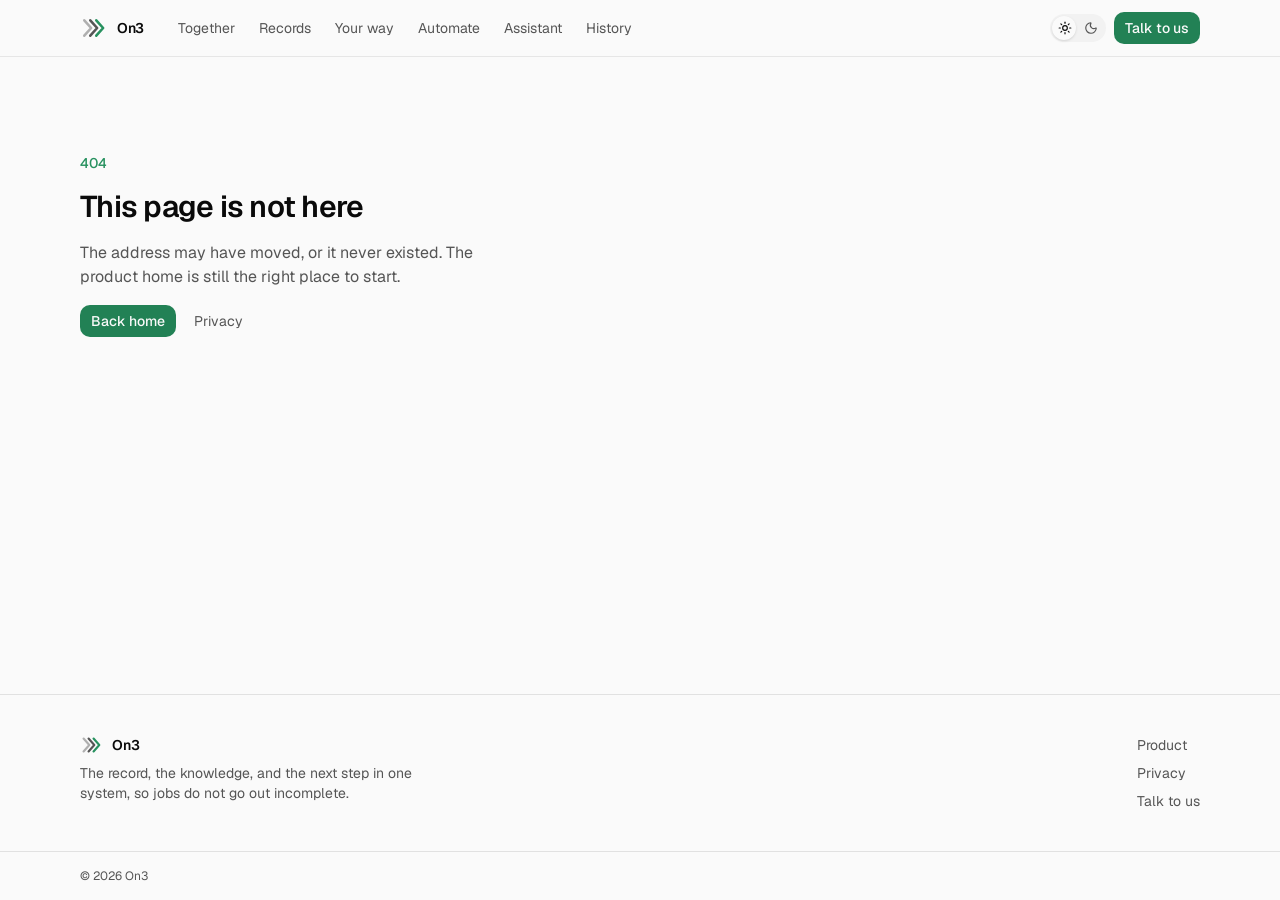
<file: index.html>
<!DOCTYPE html>
<html lang="en" suppressHydrationWarning>
  <head>
    <script>(function(){var k="on3-product-theme";var t;try{var cs=document.cookie.split(";");for(var i=0;i<cs.length;i++){var c=cs[i].trim();if(c.indexOf(k+"=")===0){try{t=decodeURIComponent(c.slice(k.length+1))}catch(e){}break}}}catch(e){}if(t!=="light"&&t!=="dark")t=null;try{if(t)localStorage.setItem(k,t);else localStorage.removeItem(k)}catch(e){}var dark=t==="dark"||(!t&&window.matchMedia("(prefers-color-scheme: dark)").matches);var r=document.documentElement;r.classList.toggle("dark",dark);r.style.colorScheme=dark?"dark":"light"})();</script>
    <meta charset="UTF-8" />
    <meta name="viewport" content="width=device-width, initial-scale=1.0" />
    <title>On3: Records, knowledge, and processes</title>
    <meta
      name="description"
      content="On3 is where your business records, knowledge, and processes live. Jobs go out incomplete when the how-to is in another tool and the next step is in someone's head. Put the record, the knowledge, and the process in one system."
    />
    <link rel="canonical" href="https://www.on3.au/" />
    <meta property="og:type" content="website" />
    <meta property="og:site_name" content="On3" />
    <meta property="og:url" content="https://www.on3.au/" />
    <meta property="og:title" content="On3: Records, knowledge, and processes" />
    <meta
      property="og:description"
      content="Jobs go out incomplete when the how-to is in another tool and the next step is in someone's head. Put the record, the knowledge, and the process in one system."
    />
    <meta property="og:image" content="https://www.on3.au/og.svg" />
    <meta name="twitter:card" content="summary_large_image" />
    <meta name="twitter:title" content="On3: Records, knowledge, and processes" />
    <meta
      name="twitter:description"
      content="Jobs go out incomplete when the how-to is in another tool and the next step is in someone's head. Put the record, the knowledge, and the process in one system."
    />
    <meta name="twitter:image" content="https://www.on3.au/og.svg" />
    <meta name="theme-color" content="#0a0a0a" />
    <link rel="icon" href="/favicon.svg" type="image/svg+xml" />
    <link rel="apple-touch-icon" href="/apple-touch-icon.svg" />
    <script type="module" crossorigin src="/assets/index-CV9XwZg6.js"></script>
    <link rel="stylesheet" crossorigin href="/assets/index-cAjrpwZZ.css">
  </head>
  <body>
    <div id="root"></div>
  </body>
</html>
</file>
<file: assets/index-cAjrpwZZ.css>
/*! tailwindcss v4.3.3 | MIT License | https://tailwindcss.com */@layer properties{@supports (((-webkit-hyphens:none)) and (not (margin-trim:inline))) or ((-moz-orient:inline) and (not (color:rgb(from red r g b)))){:root,:host{--shimmer-angle:20deg}*,:before,:after,::backdrop{--tw-translate-x:0;--tw-translate-y:0;--tw-translate-z:0;--tw-rotate-x:initial;--tw-rotate-y:initial;--tw-rotate-z:initial;--tw-skew-x:initial;--tw-skew-y:initial;--tw-border-style:solid;--tw-leading:initial;--tw-font-weight:initial;--tw-tracking:initial;--tw-shadow:0 0 #0000;--tw-shadow-color:initial;--tw-shadow-alpha:100%;--tw-inset-shadow:0 0 #0000;--tw-inset-shadow-color:initial;--tw-inset-shadow-alpha:100%;--tw-ring-color:initial;--tw-ring-shadow:0 0 #0000;--tw-inset-ring-color:initial;--tw-inset-ring-shadow:0 0 #0000;--tw-ring-inset:initial;--tw-ring-offset-width:0px;--tw-ring-offset-color:#fff;--tw-ring-offset-shadow:0 0 #0000;--tw-outline-style:solid;--tw-blur:initial;--tw-brightness:initial;--tw-contrast:initial;--tw-grayscale:initial;--tw-hue-rotate:initial;--tw-invert:initial;--tw-opacity:initial;--tw-saturate:initial;--tw-sepia:initial;--tw-drop-shadow:initial;--tw-drop-shadow-color:initial;--tw-drop-shadow-alpha:100%;--tw-drop-shadow-size:initial;--tw-backdrop-blur:initial;--tw-backdrop-brightness:initial;--tw-backdrop-contrast:initial;--tw-backdrop-grayscale:initial;--tw-backdrop-hue-rotate:initial;--tw-backdrop-invert:initial;--tw-backdrop-opacity:initial;--tw-backdrop-saturate:initial;--tw-backdrop-sepia:initial;--tw-duration:initial;--tw-ease:initial;--tw-animation-delay:0s;--tw-animation-direction:normal;--tw-animation-duration:initial;--tw-animation-fill-mode:none;--tw-animation-iteration-count:1;--tw-enter-blur:0;--tw-enter-opacity:1;--tw-enter-rotate:0;--tw-enter-scale:1;--tw-enter-translate-x:0;--tw-enter-translate-y:0;--tw-exit-blur:0;--tw-exit-opacity:1;--tw-exit-rotate:0;--tw-exit-scale:1;--tw-exit-translate-x:0;--tw-exit-translate-y:0;--scroll-fade-t:0px;--scroll-fade-b:0px;--scroll-fade-s:0px;--scroll-fade-e:0px;--scroll-fade-mask:initial;--shimmer-image:initial;--shimmer-text-fill:initial}}}@layer theme{:root,:host{--font-sans:"Geist Variable", sans-serif;--font-mono:ui-monospace, SFMono-Regular, Menlo, Monaco, Consolas, "Liberation Mono", "Courier New", monospace;--color-white:#fff;--spacing:.25rem;--container-sm:24rem;--container-md:28rem;--container-2xl:42rem;--container-3xl:48rem;--container-6xl:72rem;--text-xs:.75rem;--text-xs--line-height:calc(1 / .75);--text-sm:.875rem;--text-sm--line-height:calc(1.25 / .875);--text-base:1rem;--text-base--line-height: 1.5 ;--text-lg:1.125rem;--text-lg--line-height:calc(1.75 / 1.125);--text-3xl:1.875rem;--text-3xl--line-height: 1.2 ;--text-4xl:2.25rem;--text-4xl--line-height:calc(2.5 / 2.25);--text-5xl:3rem;--text-5xl--line-height:1;--font-weight-medium:500;--font-weight-semibold:600;--tracking-tight:-.025em;--tracking-wide:.025em;--leading-relaxed:1.625;--ease-out:cubic-bezier(0, 0, .2, 1);--blur-md:12px;--blur-2xl:40px;--default-transition-duration:.15s;--default-transition-timing-function:cubic-bezier(.4, 0, .2, 1);--default-font-family:"Geist Variable", sans-serif;--default-mono-font-family:var(--font-mono)}}@layer base{*,:after,:before,::backdrop{box-sizing:border-box;border:0 solid;margin:0;padding:0}::file-selector-button{box-sizing:border-box;border:0 solid;margin:0;padding:0}html,:host{-webkit-text-size-adjust:100%;-moz-tab-size:4;tab-size:4;line-height:1.5;font-family:var(--default-font-family,-apple-system, BlinkMacSystemFont, "Segoe UI", Roboto, "Helvetica Neue", "Noto Sans", Arial, sans-serif, "Apple Color Emoji", "Segoe UI Emoji", "Segoe UI Symbol", "Noto Color Emoji");font-feature-settings:var(--default-font-feature-settings,normal);font-variation-settings:var(--default-font-variation-settings,normal);-webkit-tap-highlight-color:transparent}hr{height:0;color:inherit;border-top-width:1px}abbr:where([title]){-webkit-text-decoration:underline dotted;text-decoration:underline dotted}h1,h2,h3,h4,h5,h6{font-size:inherit;font-weight:inherit}a{color:inherit;-webkit-text-decoration:inherit;text-decoration:inherit}b,strong{font-weight:bolder}code,kbd,samp,pre{font-family:var(--default-mono-font-family,ui-monospace, SFMono-Regular, Menlo, Monaco, Consolas, "Liberation Mono", "Courier New", monospace);font-feature-settings:var(--default-mono-font-feature-settings,normal);font-variation-settings:var(--default-mono-font-variation-settings,normal);font-size:1em}small{font-size:80%}sub,sup{vertical-align:baseline;font-size:75%;line-height:0;position:relative}sub{bottom:-.25em}sup{top:-.5em}table{text-indent:0;border-color:inherit;border-collapse:collapse}:-moz-focusring:where(:not(iframe)){outline:auto}progress{vertical-align:baseline}summary{display:list-item}ol,ul,menu{list-style:none}img,svg,video,canvas,audio,iframe,embed,object{vertical-align:middle;display:block}img,video{max-width:100%;height:auto}button,input,select,optgroup,textarea{font:inherit;font-feature-settings:inherit;font-variation-settings:inherit;letter-spacing:inherit;color:inherit;opacity:1;background-color:#0000;border-radius:0}::file-selector-button{font:inherit;font-feature-settings:inherit;font-variation-settings:inherit;letter-spacing:inherit;color:inherit;opacity:1;background-color:#0000;border-radius:0}:where(select:is([multiple],[size])) optgroup{font-weight:bolder}:where(select:is([multiple],[size])) optgroup option{padding-inline-start:20px}::file-selector-button{margin-inline-end:4px}::placeholder{opacity:1}@supports (not ((-webkit-appearance:-apple-pay-button))) or (contain-intrinsic-size:1px){::placeholder{color:currentColor}@supports (color:color-mix(in lab,red,red)){::placeholder{color:color-mix(in oklab,currentcolor 50%,transparent)}}}textarea{resize:vertical}::-webkit-search-decoration{-webkit-appearance:none}::-webkit-date-and-time-value{min-height:1lh;text-align:inherit}::-webkit-datetime-edit{display:inline-flex}::-webkit-datetime-edit-fields-wrapper{padding:0}::-webkit-datetime-edit{padding-block:0}::-webkit-datetime-edit-year-field{padding-block:0}::-webkit-datetime-edit-month-field{padding-block:0}::-webkit-datetime-edit-day-field{padding-block:0}::-webkit-datetime-edit-hour-field{padding-block:0}::-webkit-datetime-edit-minute-field{padding-block:0}::-webkit-datetime-edit-second-field{padding-block:0}::-webkit-datetime-edit-millisecond-field{padding-block:0}::-webkit-datetime-edit-meridiem-field{padding-block:0}::-webkit-calendar-picker-indicator{line-height:1}:-moz-ui-invalid{box-shadow:none}button,input:where([type=button],[type=reset],[type=submit]){-webkit-appearance:button;-moz-appearance:button;appearance:button}::file-selector-button{-webkit-appearance:button;-moz-appearance:button;appearance:button}::-webkit-inner-spin-button{height:auto}::-webkit-outer-spin-button{height:auto}[hidden]:where(:not([hidden=until-found])){display:none!important}*{border-color:var(--border);outline-color:var(--ring)}@supports (color:color-mix(in lab,red,red)){*{outline-color:color-mix(in oklab,var(--ring) 50%,transparent)}}body{background-color:var(--background);color:var(--foreground);-webkit-font-smoothing:antialiased;-moz-osx-font-smoothing:grayscale}html{scroll-behavior:smooth;font-family:Geist Variable,sans-serif}}@layer components;@layer utilities{.pointer-events-none{pointer-events:none}.sr-only{clip-path:inset(50%);white-space:nowrap;border-width:0;width:1px;height:1px;margin:-1px;padding:0;position:absolute;overflow:hidden}.absolute{position:absolute}.relative{position:relative}.static{position:static}.sticky{position:sticky}.inset-0{top:0;right:0;bottom:0;left:0}.-inset-x-10{inset-inline:calc(var(--spacing) * -10)}.top-0{top:0}.top-0\.5{top:calc(var(--spacing) * .5)}.top-24{top:calc(var(--spacing) * 24)}.-bottom-16{bottom:calc(var(--spacing) * -16)}.left-0\.5{left:calc(var(--spacing) * .5)}.z-20{z-index:20}.mx-auto{margin-inline:auto}.-ms-1\.5{margin-inline-start:calc(var(--spacing) * -1.5)}.ms-2{margin-inline-start:calc(var(--spacing) * 2)}.ms-3{margin-inline-start:calc(var(--spacing) * 3)}.ms-auto{margin-inline-start:auto}.mt-0\.5{margin-top:calc(var(--spacing) * .5)}.mt-1{margin-top:var(--spacing)}.mt-auto{margin-top:auto}.flex{display:flex}.grid{display:grid}.hidden{display:none}.inline-flex{display:inline-flex}.size-1\.5{width:calc(var(--spacing) * 1.5);height:calc(var(--spacing) * 1.5)}.size-2\.5{width:calc(var(--spacing) * 2.5);height:calc(var(--spacing) * 2.5)}.size-3{width:calc(var(--spacing) * 3);height:calc(var(--spacing) * 3)}.size-3\.5{width:calc(var(--spacing) * 3.5);height:calc(var(--spacing) * 3.5)}.size-5{width:calc(var(--spacing) * 5);height:calc(var(--spacing) * 5)}.size-6{width:calc(var(--spacing) * 6);height:calc(var(--spacing) * 6)}.size-7{width:calc(var(--spacing) * 7);height:calc(var(--spacing) * 7)}.size-8{width:calc(var(--spacing) * 8);height:calc(var(--spacing) * 8)}.h-4{height:calc(var(--spacing) * 4)}.h-5{height:calc(var(--spacing) * 5)}.h-6{height:calc(var(--spacing) * 6)}.h-7{height:calc(var(--spacing) * 7)}.h-8{height:calc(var(--spacing) * 8)}.h-11{height:calc(var(--spacing) * 11)}.h-full{height:100%}.min-h-\[22rem\]{min-height:22rem}.min-h-svh{min-height:100svh}.w-14{width:calc(var(--spacing) * 14)}.w-auto{width:auto}.w-fit{width:fit-content}.w-full{width:100%}.max-w-2xl{max-width:var(--container-2xl)}.max-w-3xl{max-width:var(--container-3xl)}.max-w-6xl{max-width:var(--container-6xl)}.max-w-\[640px\]{max-width:640px}.max-w-md{max-width:var(--container-md)}.max-w-sm{max-width:var(--container-sm)}.min-w-0{min-width:0}.flex-1{flex:1}.shrink-0{flex-shrink:0}.translate-x-0{--tw-translate-x:0px;translate:var(--tw-translate-x) var(--tw-translate-y)}.translate-x-7{--tw-translate-x:calc(var(--spacing) * 7);translate:var(--tw-translate-x) var(--tw-translate-y)}.transform{transform:var(--tw-rotate-x,) var(--tw-rotate-y,) var(--tw-rotate-z,) var(--tw-skew-x,) var(--tw-skew-y,)}.scroll-mt-24{scroll-margin-top:calc(var(--spacing) * 24)}.grid-cols-1{grid-template-columns:repeat(1,minmax(0,1fr))}.grid-cols-\[4\.5rem_minmax\(0\,1fr\)_auto\]{grid-template-columns:4.5rem minmax(0,1fr) auto}.grid-cols-\[6\.5rem_minmax\(0\,1fr\)\]{grid-template-columns:6.5rem minmax(0,1fr)}.flex-col{flex-direction:column}.flex-wrap{flex-wrap:wrap}.items-baseline{align-items:baseline}.items-center{align-items:center}.items-start{align-items:flex-start}.justify-between{justify-content:space-between}.justify-center{justify-content:center}.gap-0{gap:0}.gap-0\.5{gap:calc(var(--spacing) * .5)}.gap-1{gap:var(--spacing)}.gap-1\.5{gap:calc(var(--spacing) * 1.5)}.gap-2{gap:calc(var(--spacing) * 2)}.gap-3{gap:calc(var(--spacing) * 3)}.gap-4{gap:calc(var(--spacing) * 4)}.gap-5{gap:calc(var(--spacing) * 5)}.gap-6{gap:calc(var(--spacing) * 6)}.gap-8{gap:calc(var(--spacing) * 8)}.gap-10{gap:calc(var(--spacing) * 10)}.gap-12{gap:calc(var(--spacing) * 12)}.gap-14{gap:calc(var(--spacing) * 14)}.truncate{text-overflow:ellipsis;white-space:nowrap;overflow:hidden}.overflow-hidden{overflow:hidden}.overflow-x-auto{overflow-x:auto}.rounded-2xl{border-radius:calc(var(--radius) * 1.8)}.rounded-4xl{border-radius:calc(var(--radius) * 2.6)}.rounded-\[2\.5rem\]{border-radius:2.5rem}.rounded-full{border-radius:3.40282e38px}.rounded-lg{border-radius:var(--radius)}.rounded-md{border-radius:calc(var(--radius) * .8)}.rounded-xl{border-radius:calc(var(--radius) * 1.4)}.border{border-style:var(--tw-border-style);border-width:1px}.border-0{border-style:var(--tw-border-style);border-width:0}.border-y{border-block-style:var(--tw-border-style);border-block-width:1px}.border-s{border-inline-start-style:var(--tw-border-style);border-inline-start-width:1px}.border-e{border-inline-end-style:var(--tw-border-style);border-inline-end-width:1px}.border-t{border-top-style:var(--tw-border-style);border-top-width:1px}.border-b{border-bottom-style:var(--tw-border-style);border-bottom-width:1px}.border-border,.border-border\/80{border-color:var(--border)}@supports (color:color-mix(in lab,red,red)){.border-border\/80{border-color:color-mix(in oklab,var(--border) 80%,transparent)}}.border-on3-accent{border-color:var(--on3-accent)}.border-sidebar-border{border-color:var(--sidebar-border)}.border-transparent{border-color:#0000}.bg-\[var\(--on3-accent-muted\)\]{background-color:var(--on3-accent-muted)}.bg-background,.bg-background\/80{background-color:var(--background)}@supports (color:color-mix(in lab,red,red)){.bg-background\/80{background-color:color-mix(in oklab,var(--background) 80%,transparent)}}.bg-background\/90{background-color:var(--background)}@supports (color:color-mix(in lab,red,red)){.bg-background\/90{background-color:color-mix(in oklab,var(--background) 90%,transparent)}}.bg-card{background-color:var(--card)}.bg-foreground\/15{background-color:var(--foreground)}@supports (color:color-mix(in lab,red,red)){.bg-foreground\/15{background-color:color-mix(in oklab,var(--foreground) 15%,transparent)}}.bg-muted,.bg-muted\/30{background-color:var(--muted)}@supports (color:color-mix(in lab,red,red)){.bg-muted\/30{background-color:color-mix(in oklab,var(--muted) 30%,transparent)}}.bg-muted\/50{background-color:var(--muted)}@supports (color:color-mix(in lab,red,red)){.bg-muted\/50{background-color:color-mix(in oklab,var(--muted) 50%,transparent)}}.bg-muted\/70{background-color:var(--muted)}@supports (color:color-mix(in lab,red,red)){.bg-muted\/70{background-color:color-mix(in oklab,var(--muted) 70%,transparent)}}.bg-on3-accent{background-color:var(--on3-accent)}.bg-primary{background-color:var(--primary)}.bg-secondary{background-color:var(--secondary)}.bg-sidebar{background-color:var(--sidebar)}.bg-sidebar-accent{background-color:var(--sidebar-accent)}.bg-\[radial-gradient\(ellipse_at_center\,hsl\(var\(--on3-org-hue\)_58\%_40\%_\/_0\.18\)\,transparent_70\%\)\]{background-image:radial-gradient(ellipse at center,hsl(var(--on3-org-hue) 58% 40% / .18),transparent 70%)}.stroke-muted-foreground,.stroke-muted-foreground\/45{stroke:var(--muted-foreground)}@supports (color:color-mix(in lab,red,red)){.stroke-muted-foreground\/45{stroke:color-mix(in oklab,var(--muted-foreground) 45%,transparent)}}.p-0\.5{padding:calc(var(--spacing) * .5)}.p-3{padding:calc(var(--spacing) * 3)}.p-4{padding:calc(var(--spacing) * 4)}.p-5{padding:calc(var(--spacing) * 5)}.px-1{padding-inline:var(--spacing)}.px-1\.5{padding-inline:calc(var(--spacing) * 1.5)}.px-2{padding-inline:calc(var(--spacing) * 2)}.px-2\.5{padding-inline:calc(var(--spacing) * 2.5)}.px-3{padding-inline:calc(var(--spacing) * 3)}.px-4{padding-inline:calc(var(--spacing) * 4)}.px-5{padding-inline:calc(var(--spacing) * 5)}.py-0\.5{padding-block:calc(var(--spacing) * .5)}.py-1{padding-block:var(--spacing)}.py-1\.5{padding-block:calc(var(--spacing) * 1.5)}.py-2{padding-block:calc(var(--spacing) * 2)}.py-2\.5{padding-block:calc(var(--spacing) * 2.5)}.py-3{padding-block:calc(var(--spacing) * 3)}.py-4{padding-block:calc(var(--spacing) * 4)}.py-10{padding-block:calc(var(--spacing) * 10)}.py-16{padding-block:calc(var(--spacing) * 16)}.py-24{padding-block:calc(var(--spacing) * 24)}.pt-1{padding-top:var(--spacing)}.pt-3{padding-top:calc(var(--spacing) * 3)}.pt-16{padding-top:calc(var(--spacing) * 16)}.pb-8{padding-bottom:calc(var(--spacing) * 8)}.text-center{text-align:center}.text-3xl{font-size:var(--text-3xl);line-height:var(--tw-leading,var(--text-3xl--line-height))}.text-base{font-size:var(--text-base);line-height:var(--tw-leading,var(--text-base--line-height))}.text-lg{font-size:var(--text-lg);line-height:var(--tw-leading,var(--text-lg--line-height))}.text-sm{font-size:var(--text-sm);line-height:var(--tw-leading,var(--text-sm--line-height))}.text-xs{font-size:var(--text-xs);line-height:var(--tw-leading,var(--text-xs--line-height))}.text-\[0\.8rem\]{font-size:.8rem}.text-\[10px\]{font-size:10px}.text-\[11px\]{font-size:11px}.text-\[12px\]{font-size:12px}.text-\[13px\]{font-size:13px}.leading-relaxed{--tw-leading:var(--leading-relaxed);line-height:var(--leading-relaxed)}.font-medium{--tw-font-weight:var(--font-weight-medium);font-weight:var(--font-weight-medium)}.font-semibold{--tw-font-weight:var(--font-weight-semibold);font-weight:var(--font-weight-semibold)}.tracking-tight{--tw-tracking:var(--tracking-tight);letter-spacing:var(--tracking-tight)}.tracking-wide{--tw-tracking:var(--tracking-wide);letter-spacing:var(--tracking-wide)}.text-balance{text-wrap:balance}.text-pretty{text-wrap:pretty}.whitespace-nowrap{white-space:nowrap}.text-foreground{color:var(--foreground)}.text-muted-foreground{color:var(--muted-foreground)}.text-on3-accent{color:var(--on3-accent)}.text-primary{color:var(--primary)}.text-primary-foreground{color:var(--primary-foreground)}.text-secondary-foreground{color:var(--secondary-foreground)}.text-sidebar-accent-foreground{color:var(--sidebar-accent-foreground)}.text-sidebar-foreground\/80{color:var(--sidebar-foreground)}@supports (color:color-mix(in lab,red,red)){.text-sidebar-foreground\/80{color:color-mix(in oklab,var(--sidebar-foreground) 80%,transparent)}}.text-white{color:var(--color-white)}.uppercase{text-transform:uppercase}.underline-offset-4{text-underline-offset:4px}.opacity-70{opacity:.7}.opacity-80{opacity:.8}.shadow-\[0_24px_80px_-24px_rgba\(0\,0\,0\,0\.35\)\]{--tw-shadow:0 24px 80px -24px var(--tw-shadow-color,#00000059);box-shadow:var(--tw-inset-shadow),var(--tw-inset-ring-shadow),var(--tw-ring-offset-shadow),var(--tw-ring-shadow),var(--tw-shadow)}.shadow-sm{--tw-shadow:0 1px 3px 0 var(--tw-shadow-color,#0000001a), 0 1px 2px -1px var(--tw-shadow-color,#0000001a);box-shadow:var(--tw-inset-shadow),var(--tw-inset-ring-shadow),var(--tw-ring-offset-shadow),var(--tw-ring-shadow),var(--tw-shadow)}.ring-1{--tw-ring-shadow:var(--tw-ring-inset,) 0 0 0 calc(1px + var(--tw-ring-offset-width)) var(--tw-ring-color,currentcolor);box-shadow:var(--tw-inset-shadow),var(--tw-inset-ring-shadow),var(--tw-ring-offset-shadow),var(--tw-ring-shadow),var(--tw-shadow)}.ring-2{--tw-ring-shadow:var(--tw-ring-inset,) 0 0 0 calc(2px + var(--tw-ring-offset-width)) var(--tw-ring-color,currentcolor);box-shadow:var(--tw-inset-shadow),var(--tw-inset-ring-shadow),var(--tw-ring-offset-shadow),var(--tw-ring-shadow),var(--tw-shadow)}.ring-\[var\(--on3-accent-muted\)\]{--tw-ring-color:var(--on3-accent-muted)}.ring-background{--tw-ring-color:var(--background)}.ring-foreground\/5{--tw-ring-color:var(--foreground)}@supports (color:color-mix(in lab,red,red)){.ring-foreground\/5{--tw-ring-color:color-mix(in oklab, var(--foreground) 5%, transparent)}}.ring-foreground\/8{--tw-ring-color:var(--foreground)}@supports (color:color-mix(in lab,red,red)){.ring-foreground\/8{--tw-ring-color:color-mix(in oklab, var(--foreground) 8%, transparent)}}.outline{outline-style:var(--tw-outline-style);outline-width:1px}.blur-2xl{--tw-blur:blur(var(--blur-2xl));filter:var(--tw-blur,) var(--tw-brightness,) var(--tw-contrast,) var(--tw-grayscale,) var(--tw-hue-rotate,) var(--tw-invert,) var(--tw-saturate,) var(--tw-sepia,) var(--tw-drop-shadow,)}.backdrop-blur-md{--tw-backdrop-blur:blur(var(--blur-md));-webkit-backdrop-filter:var(--tw-backdrop-blur,) var(--tw-backdrop-brightness,) var(--tw-backdrop-contrast,) var(--tw-backdrop-grayscale,) var(--tw-backdrop-hue-rotate,) var(--tw-backdrop-invert,) var(--tw-backdrop-opacity,) var(--tw-backdrop-saturate,) var(--tw-backdrop-sepia,);backdrop-filter:var(--tw-backdrop-blur,) var(--tw-backdrop-brightness,) var(--tw-backdrop-contrast,) var(--tw-backdrop-grayscale,) var(--tw-backdrop-hue-rotate,) var(--tw-backdrop-invert,) var(--tw-backdrop-opacity,) var(--tw-backdrop-saturate,) var(--tw-backdrop-sepia,)}.transition-all{transition-property:all;transition-timing-function:var(--tw-ease,var(--default-transition-timing-function));transition-duration:var(--tw-duration,var(--default-transition-duration))}.transition-transform{transition-property:transform,translate,scale,rotate;transition-timing-function:var(--tw-ease,var(--default-transition-timing-function));transition-duration:var(--tw-duration,var(--default-transition-duration))}.duration-200{--tw-duration:.2s;transition-duration:.2s}.ease-out{--tw-ease:var(--ease-out);transition-timing-function:var(--ease-out)}.outline-none{--tw-outline-style:none;outline-style:none}.select-none{-webkit-user-select:none;user-select:none}.last\:border-b-0:last-child{border-bottom-style:var(--tw-border-style);border-bottom-width:0}@media (hover:hover){.hover\:bg-muted:hover,.hover\:bg-muted\/40:hover{background-color:var(--muted)}@supports (color:color-mix(in lab,red,red)){.hover\:bg-muted\/40:hover{background-color:color-mix(in oklab,var(--muted) 40%,transparent)}}.hover\:bg-primary\/80:hover{background-color:var(--primary)}@supports (color:color-mix(in lab,red,red)){.hover\:bg-primary\/80:hover{background-color:color-mix(in oklab,var(--primary) 80%,transparent)}}.hover\:text-foreground:hover{color:var(--foreground)}.hover\:underline:hover{text-decoration-line:underline}}.focus\:not-sr-only:focus{clip-path:none;white-space:normal;width:auto;height:auto;margin:0;padding:0;position:static;overflow:visible}.focus\:absolute:focus{position:absolute}.focus\:top-3:focus{top:calc(var(--spacing) * 3)}.focus\:left-3:focus{left:calc(var(--spacing) * 3)}.focus\:z-50:focus{z-index:50}.focus\:rounded-md:focus{border-radius:calc(var(--radius) * .8)}.focus\:bg-background:focus{background-color:var(--background)}.focus\:px-3:focus{padding-inline:calc(var(--spacing) * 3)}.focus\:py-2:focus{padding-block:calc(var(--spacing) * 2)}.focus\:ring-3:focus{--tw-ring-shadow:var(--tw-ring-inset,) 0 0 0 calc(3px + var(--tw-ring-offset-width)) var(--tw-ring-color,currentcolor);box-shadow:var(--tw-inset-shadow),var(--tw-inset-ring-shadow),var(--tw-ring-offset-shadow),var(--tw-ring-shadow),var(--tw-shadow)}.focus\:ring-ring\/50:focus{--tw-ring-color:var(--ring)}@supports (color:color-mix(in lab,red,red)){.focus\:ring-ring\/50:focus{--tw-ring-color:color-mix(in oklab, var(--ring) 50%, transparent)}}.focus-visible\:border-ring:focus-visible{border-color:var(--ring)}.focus-visible\:ring-3:focus-visible{--tw-ring-shadow:var(--tw-ring-inset,) 0 0 0 calc(3px + var(--tw-ring-offset-width)) var(--tw-ring-color,currentcolor);box-shadow:var(--tw-inset-shadow),var(--tw-inset-ring-shadow),var(--tw-ring-offset-shadow),var(--tw-ring-shadow),var(--tw-shadow)}.focus-visible\:ring-ring\/50:focus-visible{--tw-ring-color:var(--ring)}@supports (color:color-mix(in lab,red,red)){.focus-visible\:ring-ring\/50:focus-visible{--tw-ring-color:color-mix(in oklab, var(--ring) 50%, transparent)}}.disabled\:pointer-events-none:disabled{pointer-events:none}.disabled\:opacity-50:disabled{opacity:.5}@media (min-width:40rem){.sm\:flex{display:flex}.sm\:inline-flex{display:inline-flex}.sm\:grid-cols-2{grid-template-columns:repeat(2,minmax(0,1fr))}.sm\:grid-cols-\[13\.5rem_minmax\(0\,1fr\)\]{grid-template-columns:13.5rem minmax(0,1fr)}.sm\:flex-col{flex-direction:column}.sm\:flex-row{flex-direction:row}.sm\:items-baseline{align-items:baseline}.sm\:items-start{align-items:flex-start}.sm\:justify-between{justify-content:space-between}.sm\:gap-4{gap:calc(var(--spacing) * 4)}.sm\:pt-24{padding-top:calc(var(--spacing) * 24)}.sm\:text-4xl{font-size:var(--text-4xl);line-height:var(--tw-leading,var(--text-4xl--line-height))}.sm\:text-5xl{font-size:var(--text-5xl);line-height:var(--tw-leading,var(--text-5xl--line-height))}.sm\:leading-\[1\.12\]{--tw-leading:1.12;line-height:1.12}}@media (min-width:64rem){.lg\:flex{display:flex}.lg\:hidden{display:none}.lg\:grid-cols-2{grid-template-columns:repeat(2,minmax(0,1fr))}.lg\:grid-cols-3{grid-template-columns:repeat(3,minmax(0,1fr))}.lg\:grid-cols-\[13\.5rem_minmax\(0\,1fr\)_14rem\]{grid-template-columns:13.5rem minmax(0,1fr) 14rem}.lg\:flex-col{flex-direction:column}.lg\:items-center{align-items:center}.lg\:gap-3{gap:calc(var(--spacing) * 3)}}.\[\&_svg\]\:pointer-events-none svg{pointer-events:none}.\[\&_svg\]\:shrink-0 svg{flex-shrink:0}.\[\&_svg\:not\(\[class\*\=size-\]\)\]\:size-4 svg:not([class*=size-]){width:calc(var(--spacing) * 4);height:calc(var(--spacing) * 4)}@media (min-width:64rem){.lg\:\[\&\>\*\:first-child\]\:order-2>:first-child{order:2}}}@property --tw-animation-delay{syntax:"*";inherits:false;initial-value:0s}@property --tw-animation-direction{syntax:"*";inherits:false;initial-value:normal}@property --tw-animation-duration{syntax:"*";inherits:false}@property --tw-animation-fill-mode{syntax:"*";inherits:false;initial-value:none}@property --tw-animation-iteration-count{syntax:"*";inherits:false;initial-value:1}@property --tw-enter-blur{syntax:"*";inherits:false;initial-value:0}@property --tw-enter-opacity{syntax:"*";inherits:false;initial-value:1}@property --tw-enter-rotate{syntax:"*";inherits:false;initial-value:0}@property --tw-enter-scale{syntax:"*";inherits:false;initial-value:1}@property --tw-enter-translate-x{syntax:"*";inherits:false;initial-value:0}@property --tw-enter-translate-y{syntax:"*";inherits:false;initial-value:0}@property --tw-exit-blur{syntax:"*";inherits:false;initial-value:0}@property --tw-exit-opacity{syntax:"*";inherits:false;initial-value:1}@property --tw-exit-rotate{syntax:"*";inherits:false;initial-value:0}@property --tw-exit-scale{syntax:"*";inherits:false;initial-value:1}@property --tw-exit-translate-x{syntax:"*";inherits:false;initial-value:0}@property --tw-exit-translate-y{syntax:"*";inherits:false;initial-value:0}@property --scroll-fade-t{syntax:"<length-percentage>";inherits:false;initial-value:0}@property --scroll-fade-b{syntax:"<length-percentage>";inherits:false;initial-value:0}@property --scroll-fade-s{syntax:"<length-percentage>";inherits:false;initial-value:0}@property --scroll-fade-e{syntax:"<length-percentage>";inherits:false;initial-value:0}@property --scroll-fade-mask{syntax:"*";inherits:false}@property --shimmer-angle{syntax:"<angle>";inherits:true;initial-value:20deg}@property --shimmer-image{syntax:"*";inherits:false}@property --shimmer-text-fill{syntax:"*";inherits:false}@media (prefers-reduced-motion:reduce){.shimmer{-webkit-text-fill-color:currentColor;background-image:none;animation:none}}@font-face{font-family:Geist Variable;font-style:normal;font-display:swap;font-weight:100 900;src:url(/assets/geist-cyrillic-ext-wght-normal-DjL33-gN.woff2)format("woff2-variations");unicode-range:U+460-52F,U+1C80-1C8A,U+20B4,U+2DE0-2DFF,U+A640-A69F,U+FE2E-FE2F}@font-face{font-family:Geist Variable;font-style:normal;font-display:swap;font-weight:100 900;src:url(/assets/geist-cyrillic-wght-normal-BEAKL7Jp.woff2)format("woff2-variations");unicode-range:U+301,U+400-45F,U+490-491,U+4B0-4B1,U+2116}@font-face{font-family:Geist Variable;font-style:normal;font-display:swap;font-weight:100 900;src:url(/assets/geist-vietnamese-wght-normal-6IgcOCM7.woff2)format("woff2-variations");unicode-range:U+102-103,U+110-111,U+128-129,U+168-169,U+1A0-1A1,U+1AF-1B0,U+300-301,U+303-304,U+308-309,U+323,U+329,U+1EA0-1EF9,U+20AB}@font-face{font-family:Geist Variable;font-style:normal;font-display:swap;font-weight:100 900;src:url(/assets/geist-latin-ext-wght-normal-DC-KSUi6.woff2)format("woff2-variations");unicode-range:U+100-2BA,U+2BD-2C5,U+2C7-2CC,U+2CE-2D7,U+2DD-2FF,U+304,U+308,U+329,U+1D00-1DBF,U+1E00-1E9F,U+1EF2-1EFF,U+2020,U+20A0-20AB,U+20AD-20C0,U+2113,U+2C60-2C7F,U+A720-A7FF}@font-face{font-family:Geist Variable;font-style:normal;font-display:swap;font-weight:100 900;src:url(/assets/geist-latin-wght-normal-BgDaEnEv.woff2)format("woff2-variations");unicode-range:U+??,U+131,U+152-153,U+2BB-2BC,U+2C6,U+2DA,U+2DC,U+304,U+308,U+329,U+2000-206F,U+20AC,U+2122,U+2191,U+2193,U+2212,U+2215,U+FEFF,U+FFFD}:root{--on3-org-hue:152;--background:oklch(98.5% 0 0);--foreground:oklch(14.5% 0 0);--card:oklch(100% 0 0);--card-foreground:oklch(14.5% 0 0);--popover:oklch(100% 0 0);--popover-foreground:oklch(14.5% 0 0);--primary:hsl(var(--on3-org-hue) 58% 32%);--primary-foreground:oklch(98.5% 0 0);--secondary:oklch(96% .005 152);--secondary-foreground:oklch(20.5% 0 0);--muted:oklch(96% 0 0);--muted-foreground:oklch(45% 0 0);--accent:oklch(96% .01 152);--accent-foreground:oklch(20.5% 0 0);--destructive:oklch(57.7% .245 27.325);--border:oklch(91% 0 0);--input:oklch(91% 0 0);--ring:hsl(var(--on3-org-hue) 58% 38% / 38%);--radius:.625rem;--sidebar:oklch(97.5% 0 0);--sidebar-foreground:oklch(14.5% 0 0);--sidebar-primary:hsl(var(--on3-org-hue) 58% 40%);--sidebar-primary-foreground:oklch(98.5% 0 0);--sidebar-accent:oklch(95% 0 0);--sidebar-accent-foreground:oklch(20.5% 0 0);--sidebar-border:oklch(91% 0 0);--sidebar-ring:oklch(70.8% 0 0);--on3-accent:hsl(var(--on3-org-hue) 58% 36%);--on3-accent-muted:hsl(var(--on3-org-hue) 58% 40% / 14%);line-height:1.5}html,body{width:100%;min-height:100vh;margin:0}#root{width:100%;min-height:100vh}.dark{--background:oklch(14.5% 0 0);--foreground:oklch(98.5% 0 0);--card:oklch(18.5% 0 0);--card-foreground:oklch(98.5% 0 0);--popover:oklch(18.5% 0 0);--popover-foreground:oklch(98.5% 0 0);--primary:hsl(var(--on3-org-hue) 52% 58%);--primary-foreground:oklch(14.5% 0 0);--secondary:oklch(24% 0 0);--secondary-foreground:oklch(98.5% 0 0);--muted:oklch(24% 0 0);--muted-foreground:oklch(72% 0 0);--accent:oklch(24% .02 152);--accent-foreground:oklch(98.5% 0 0);--destructive:oklch(70.4% .191 22.216);--border:oklch(100% 0 0/.1);--input:oklch(100% 0 0/.15);--ring:hsl(var(--on3-org-hue) 52% 58% / 45%);--sidebar:oklch(17% 0 0);--sidebar-foreground:oklch(98.5% 0 0);--sidebar-primary:hsl(var(--on3-org-hue) 50% 52%);--sidebar-primary-foreground:oklch(14.5% 0 0);--sidebar-accent:oklch(24% 0 0);--sidebar-accent-foreground:oklch(98.5% 0 0);--sidebar-border:oklch(100% 0 0/.1);--sidebar-ring:oklch(55.6% 0 0);--on3-accent:hsl(var(--on3-org-hue) 55% 68%);--on3-accent-muted:hsl(var(--on3-org-hue) 55% 68% / 16%)}@media (prefers-reduced-motion:reduce){html{scroll-behavior:auto}}.hero-mesh{background:radial-gradient(ellipse 90% 55% at 50% -15%,hsl(var(--on3-org-hue) 58% 40% / .28),transparent 58%),radial-gradient(ellipse 45% 40% at 100% 10%,hsl(var(--on3-org-hue) 40% 45% / .12),transparent 50%),radial-gradient(ellipse 35% 30% at 0% 40%,hsl(var(--on3-org-hue) 30% 35% / .08),transparent 45%)}.dark .hero-mesh{background:radial-gradient(ellipse 90% 55% at 50% -15%,hsl(var(--on3-org-hue) 55% 45% / .22),transparent 58%),radial-gradient(ellipse 45% 40% at 100% 10%,hsl(var(--on3-org-hue) 40% 40% / .1),transparent 50%),radial-gradient(ellipse 35% 30% at 0% 40%,hsl(var(--on3-org-hue) 30% 30% / .08),transparent 45%)}.grain{pointer-events:none;background-image:url("data:image/svg+xml;utf8,<svg xmlns='http://www.w3.org/2000/svg' width='160' height='160'><filter id='n'><feTurbulence type='fractalNoise' baseFrequency='0.85' numOctaves='2' stitchTiles='stitch'/><feColorMatrix values='0 0 0 0 0  0 0 0 0 0  0 0 0 0 0  0 0 0 0.07 0'/></filter><rect width='100%' height='100%' filter='url(%23n)'/></svg>");background-size:160px 160px}@media (prefers-reduced-motion:no-preference){html.theme-transitioning,html.theme-transitioning *,html.theme-transitioning :before,html.theme-transitioning :after{transition-property:color,background-color,border-color,outline-color,fill,stroke,box-shadow,opacity,text-decoration-color;transition-duration:.2s;transition-timing-function:ease-out}html.theme-transitioning [data-theme-thumb]{transition-property:transform,background-color,box-shadow}}@property --tw-translate-x{syntax:"*";inherits:false;initial-value:0}@property --tw-translate-y{syntax:"*";inherits:false;initial-value:0}@property --tw-translate-z{syntax:"*";inherits:false;initial-value:0}@property --tw-rotate-x{syntax:"*";inherits:false}@property --tw-rotate-y{syntax:"*";inherits:false}@property --tw-rotate-z{syntax:"*";inherits:false}@property --tw-skew-x{syntax:"*";inherits:false}@property --tw-skew-y{syntax:"*";inherits:false}@property --tw-border-style{syntax:"*";inherits:false;initial-value:solid}@property --tw-leading{syntax:"*";inherits:false}@property --tw-font-weight{syntax:"*";inherits:false}@property --tw-tracking{syntax:"*";inherits:false}@property --tw-shadow{syntax:"*";inherits:false;initial-value:0 0 #0000}@property --tw-shadow-color{syntax:"*";inherits:false}@property --tw-shadow-alpha{syntax:"<percentage>";inherits:false;initial-value:100%}@property --tw-inset-shadow{syntax:"*";inherits:false;initial-value:0 0 #0000}@property --tw-inset-shadow-color{syntax:"*";inherits:false}@property --tw-inset-shadow-alpha{syntax:"<percentage>";inherits:false;initial-value:100%}@property --tw-ring-color{syntax:"*";inherits:false}@property --tw-ring-shadow{syntax:"*";inherits:false;initial-value:0 0 #0000}@property --tw-inset-ring-color{syntax:"*";inherits:false}@property --tw-inset-ring-shadow{syntax:"*";inherits:false;initial-value:0 0 #0000}@property --tw-ring-inset{syntax:"*";inherits:false}@property --tw-ring-offset-width{syntax:"<length>";inherits:false;initial-value:0}@property --tw-ring-offset-color{syntax:"*";inherits:false;initial-value:#fff}@property --tw-ring-offset-shadow{syntax:"*";inherits:false;initial-value:0 0 #0000}@property --tw-outline-style{syntax:"*";inherits:false;initial-value:solid}@property --tw-blur{syntax:"*";inherits:false}@property --tw-brightness{syntax:"*";inherits:false}@property --tw-contrast{syntax:"*";inherits:false}@property --tw-grayscale{syntax:"*";inherits:false}@property --tw-hue-rotate{syntax:"*";inherits:false}@property --tw-invert{syntax:"*";inherits:false}@property --tw-opacity{syntax:"*";inherits:false}@property --tw-saturate{syntax:"*";inherits:false}@property --tw-sepia{syntax:"*";inherits:false}@property --tw-drop-shadow{syntax:"*";inherits:false}@property --tw-drop-shadow-color{syntax:"*";inherits:false}@property --tw-drop-shadow-alpha{syntax:"<percentage>";inherits:false;initial-value:100%}@property --tw-drop-shadow-size{syntax:"*";inherits:false}@property --tw-backdrop-blur{syntax:"*";inherits:false}@property --tw-backdrop-brightness{syntax:"*";inherits:false}@property --tw-backdrop-contrast{syntax:"*";inherits:false}@property --tw-backdrop-grayscale{syntax:"*";inherits:false}@property --tw-backdrop-hue-rotate{syntax:"*";inherits:false}@property --tw-backdrop-invert{syntax:"*";inherits:false}@property --tw-backdrop-opacity{syntax:"*";inherits:false}@property --tw-backdrop-saturate{syntax:"*";inherits:false}@property --tw-backdrop-sepia{syntax:"*";inherits:false}@property --tw-duration{syntax:"*";inherits:false}@property --tw-ease{syntax:"*";inherits:false}
</file>
